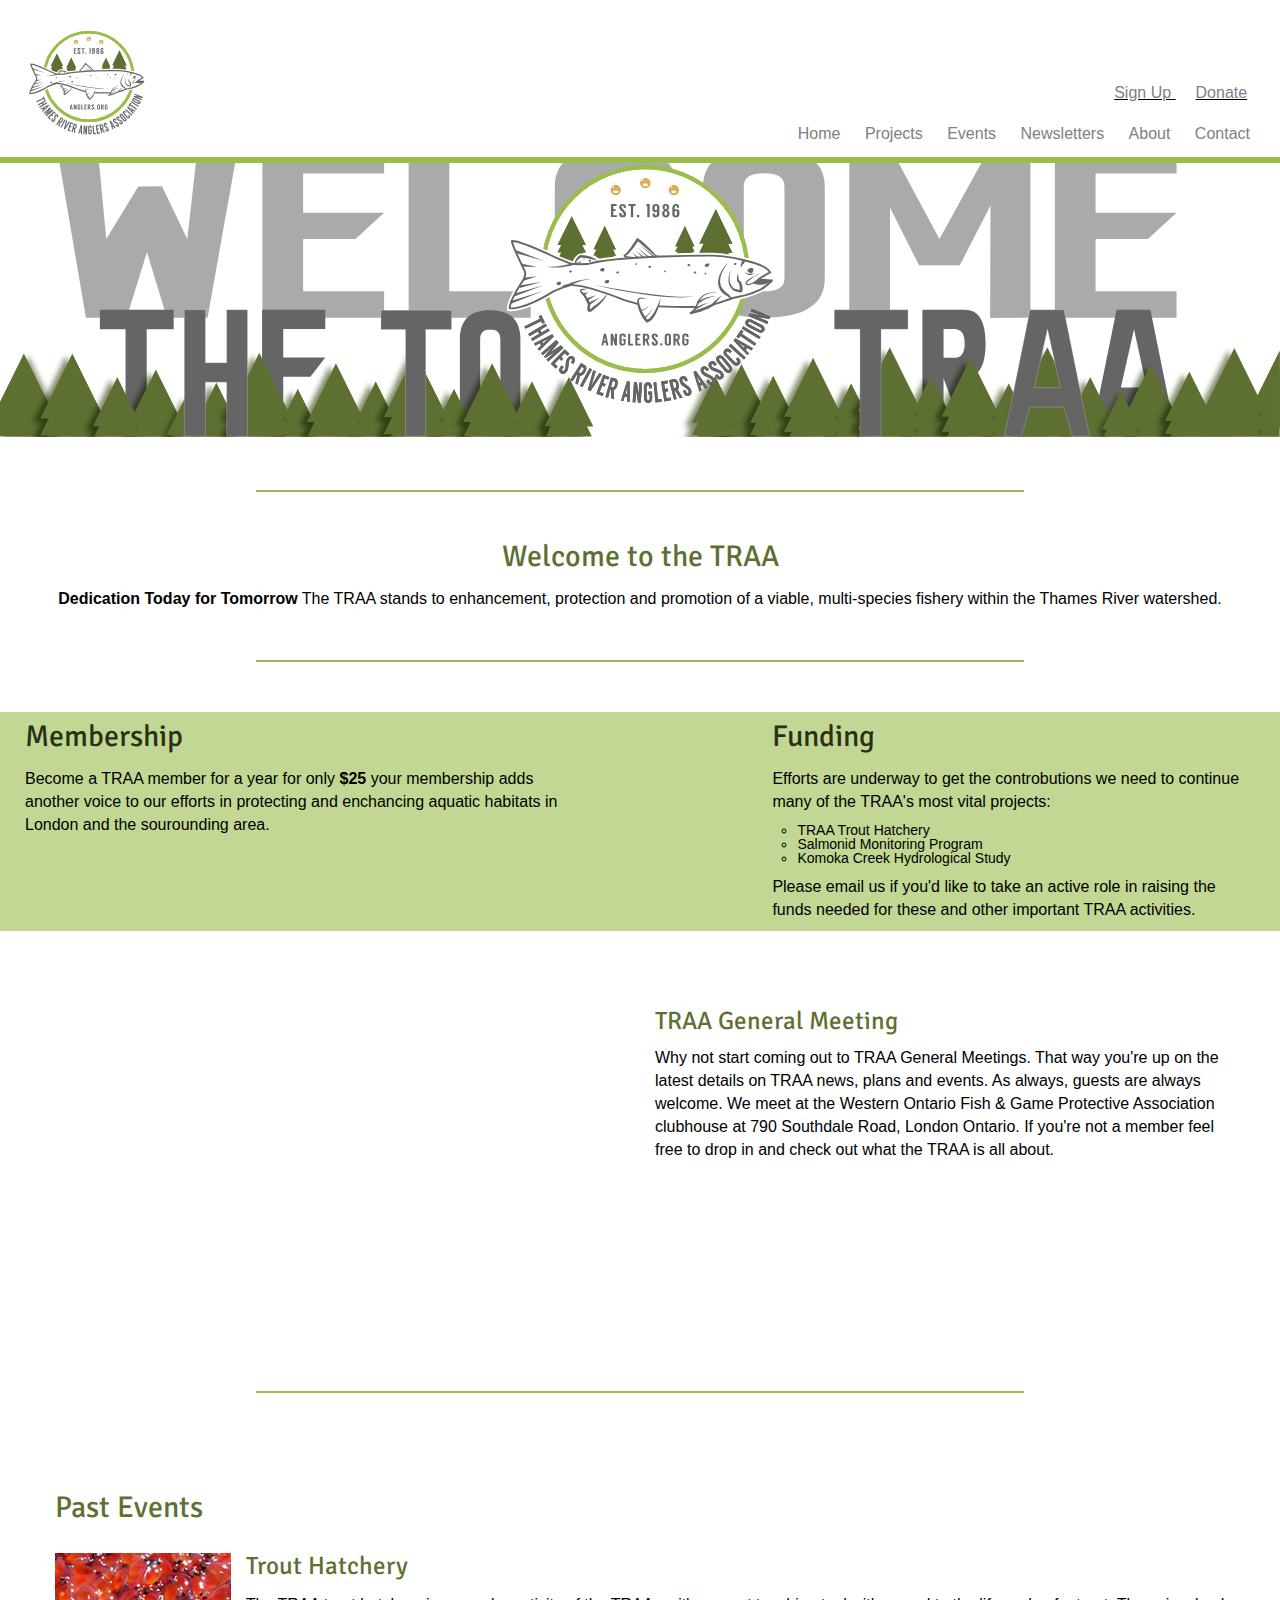
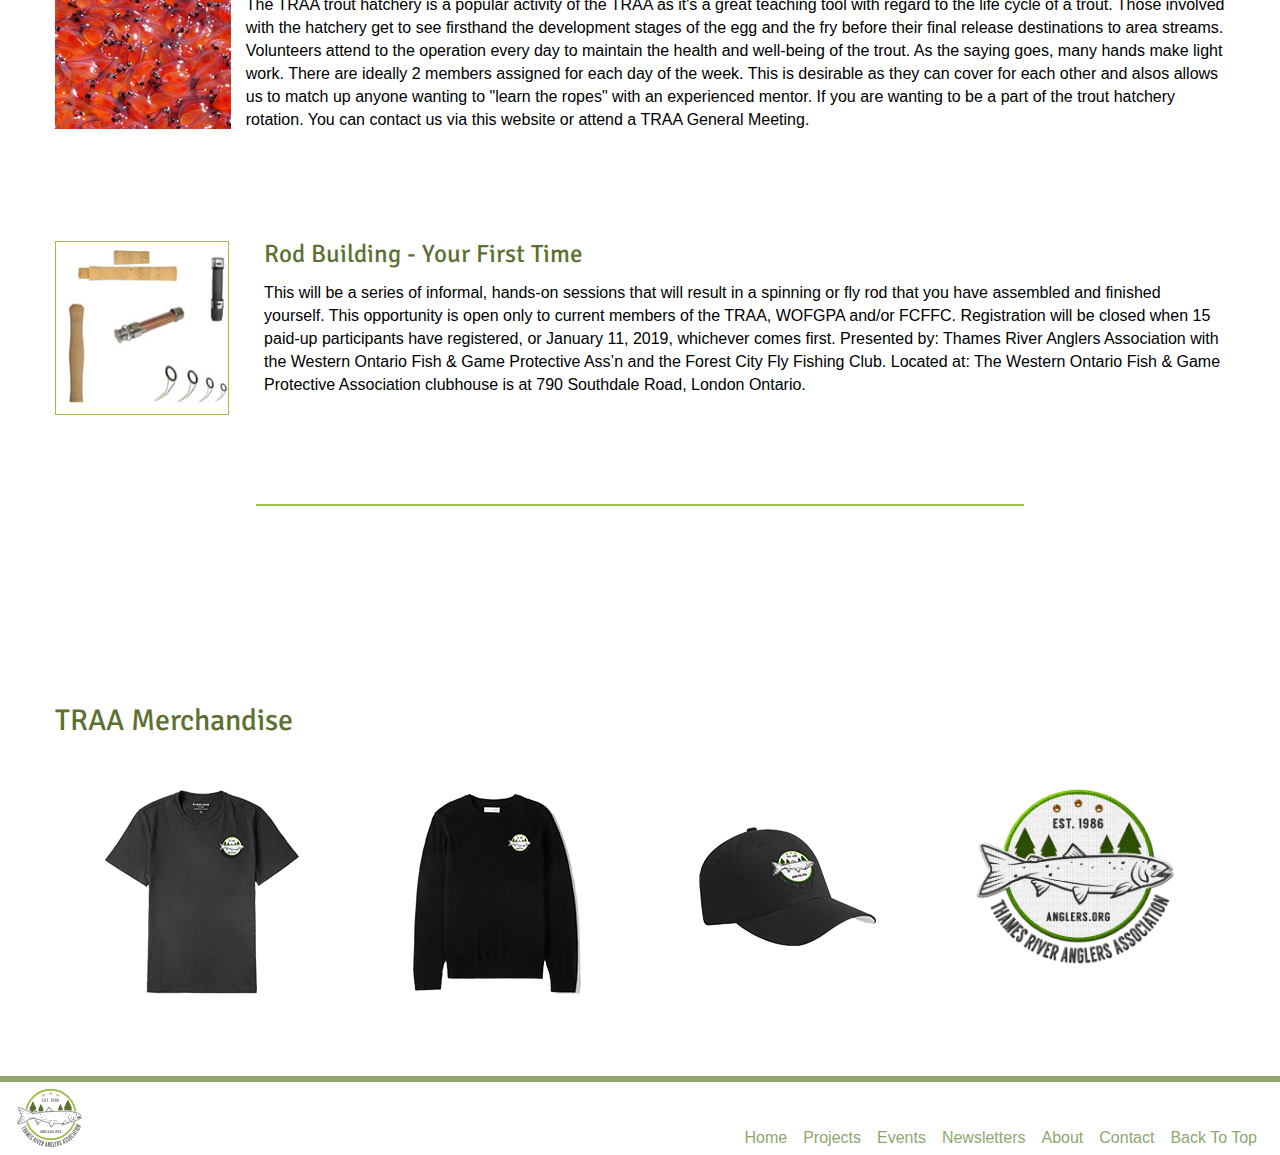
<file: index.html>
<!doctype html>
<html lang="en">
<head>
<meta charset="utf-8" />
<meta http-equiv="x-ua-compatible" content="ie=edge">
<meta name="viewport" content="width=device-width, initial-scale=1.0" />
<title>Thames River Anglers Association</title>
<link href="css/reset.css" rel="stylesheet" type="text/css">
<link href="https://fonts.googleapis.com/css?family=Open+Sans%7CSignika" rel="stylesheet">
<link href="css/main.css" rel="stylesheet" type="text/css" >
</head>

<body>
<h1 class="hidden">Thames River Anglers Association</h1>
<header class="mainHeader">
<nav class="mainNav">
<h2 class="hidden">Main Navigation</h2>
<button id="button"></button>

<div id="burgerCon">
  <ul id="burgerMenu">
    <section class="topNav">
      <h1 class="hidden">Top Navigation</h1>
      <li><a href="#">Sign Up</a></li>
      <li><a href="">Donate</a></li>
  </ul>
    </section>
  <ul id="burgerMenu">
    <li><a href="index.html">Home</a></li>
    <li><a href="projects.html">Projects</a></li>
    <li><a href="events.html">Events</a></li>
    <li><a href="newsletter.html">Newsletters</a></li>
    <li><a href="about.html">About</a></li>
    <li><a href="contact.html">Contact</a></li>
  </ul>
</div>
</nav>

  <div id="logoCon">
    <img src="images/logo_TRAA.svg" alt="TRAA Logo" id="traaLogo" alt="Thames River Anglers Association Logo">
  </div>
  
</header>
</div>

<section id="heroImage">
  <h1 class="hidden">Hero Image</h1>
  <div> 
    <img src="images/traa_heroimage.svg" id="image1" alt="Thames River Anglers Association Hero Image">

  </div>

</section>

<hr>

<div class="container">
  <section id="welcome">
    <h1>Welcome to the TRAA</h1>
    <p>
      <span>Dedication Today for Tomorrow</span>
    The TRAA stands to enhancement, protection and promotion of a viable, multi-species fishery within the Thames River watershed.
    </p>
  </section>
</div>

<hr>

  <div id="membershipFunding">
  <h1 class="hidden">Membership and Funding Section</h1>
    <section id="membership">
      <h1>Membership</h1>
        <div id="membershipTXT">
          <p>Become a TRAA member for a year for only <span>$25</span> your membership adds another voice to our efforts in protecting and enchancing aquatic habitats in London and the sourounding area.</p>
        </div>
    </section>

    <section id="funding">
      <h1>Funding</h1>
        <div id="fundingText">
          <p>Efforts are underway to get the controbutions we need to continue many of the TRAA's most vital projects:</p>
          <ul>
            <li>TRAA Trout Hatchery</li>
            <li>Salmonid Monitoring Program</li>
            <li>Komoka Creek Hydrological Study </li>
          </ul>
          <p>Please email us if you'd like to take an active role in raising the funds needed for these and other important TRAA activities.</p>
      </div>
    </section>
  </div>

<div class="container">
  <section id="meeting">
    <h1 class="hidden">Meeting Information</h1>
    <div id="meetingInfo">

      <div id="map">
        <iframe src="https://www.google.com/maps/embed?pb=!1m18!1m12!1m3!1d2920.551855779348!2d-81.22157848500221!3d42.94557367915195!2m3!1f0!2f0!3f0!3m2!1i1024!2i768!4f13.1!3m3!1m2!1s0x882ef3b0230e0ab7%3A0xef9728496a3f24d1!2sWestern+Ont+Fish+%26+Game+Protective+Assn!5e0!3m2!1sen!2sca!4v1549157176694" width="387" style="border:0" allowfullscreen></iframe>
      </div>

    </div>

    <div id="infoTXT">
      <h2>TRAA General Meeting</h2>
      <p>Why not start coming out to TRAA General Meetings. That way you're up on the latest details on TRAA news, plans and events. As always, guests are always welcome. We meet at the Western Ontario Fish & Game Protective Association clubhouse at 790 Southdale Road, London Ontario. If you're not a member feel free to drop in and check out what the TRAA is all about.</p>
    </div>
  </section>
</div>

<hr>

<div class="container">
  <div id="pastEvents">
  <h1 >Past Events</h1>

    <section class="troutHatchery">
    <h1 class="hidden">Trout Hatchery</h1>

      <div class="troutHatcheryIMG">
        <img src="images/fish_babies_210.jpg" id="trout210" alt="Baby Fish">
      </div>

      <div class="troutHatcheryTXT">
        <h2>Trout Hatchery</h2>
        <p>The TRAA trout hatchery is a popular activity of the TRAA as it's a great teaching tool with regard to the life cycle of a trout. Those involved with the hatchery get to see firsthand the development stages of the egg and the fry before their final release destinations to area streams.

        Volunteers attend to the operation every day to maintain the health and well-being of the trout. As the saying goes, many hands make light work. There are ideally 2 members assigned for each day of the week. This is desirable as they can cover for each other and alsos allows us to match up anyone wanting to "learn the ropes" with an experienced mentor.

        If you are wanting to be a part of the trout hatchery rotation. You can contact us via this website or attend a TRAA General Meeting.</p>
      </div>

    </section>

    <section class="rodBuilding">

      <div class="rodBuildingIMG">
        <img src="images/rod_building_210.jpg" alt="Fishing Rod Pieces">
      </div>

      <div class="rodBuildingTXT">
        <h2>Rod Building - Your First Time</h2>
        <p>This will be a series of informal, hands-on sessions that will result in a spinning or fly rod that you have assembled and finished yourself. This opportunity is open only to current members of the TRAA, WOFGPA and/or FCFFC. Registration will be closed when 15 paid-up participants have registered, or January 11, 2019, whichever comes first. Presented by: Thames River Anglers Association with the Western Ontario Fish & Game Protective Ass’n and the Forest City Fly Fishing Club. Located at: The Western Ontario Fish & Game Protective Association clubhouse is at 790 Southdale Road, London Ontario.</p>
      </div>
    </section>
  </div>
</div>


<hr>

<div class="container">
  <section id="merchSection">
    <h1>TRAA Merchandise</h1>
      <div id="merch">
        <div id="tShirt">
          <img src="images/TRAA_tShirt.jpg" alt="TRAA Merchandise - T-Shirt">
        </div>

        <div id="sweater">
          <img src="images/TRAA_sweater.jpg" alt="TRAA Merchandise - Sweater">
        </div>

        <div id="hat">
          <img src="images/TRAA_hat.jpg" alt="TRAA Merchandise - Hat">
        </div>

        <div id="patch">
          <img src="images/traa_patch.png" alt="TRAA Merchandise - Patch">
        </div>
     </div>
  </section>
</div>

<footer id="footerCon">
      <nav class="footerNav">
      <h2 class="hidden">Footer Navigation</h2>

      <div class="footerLogo">
        <img src="images/logo_TRAA.svg" alt="Thames River Anglers Association Logo">
      </div>

    
    <ul>
      <li><a href="#">Home</a></li>
      <li><a href="projects.html">Projects</a></li>
      <li><a href="events.html">Events</a></li>
      <li><a href="newsletter.html">Newsletters</a></li>
      <li><a href="about.html">About</a></li>
      <li><a href="contact.html">Contact</a></li>
      <li><a onclick="topFunction()" id="backTop" title="Go to top">Back To Top</a></li>
    </ul>

    </nav>
</footer>
<script src="js/main.js"></script>
</body>
</html>
</file>
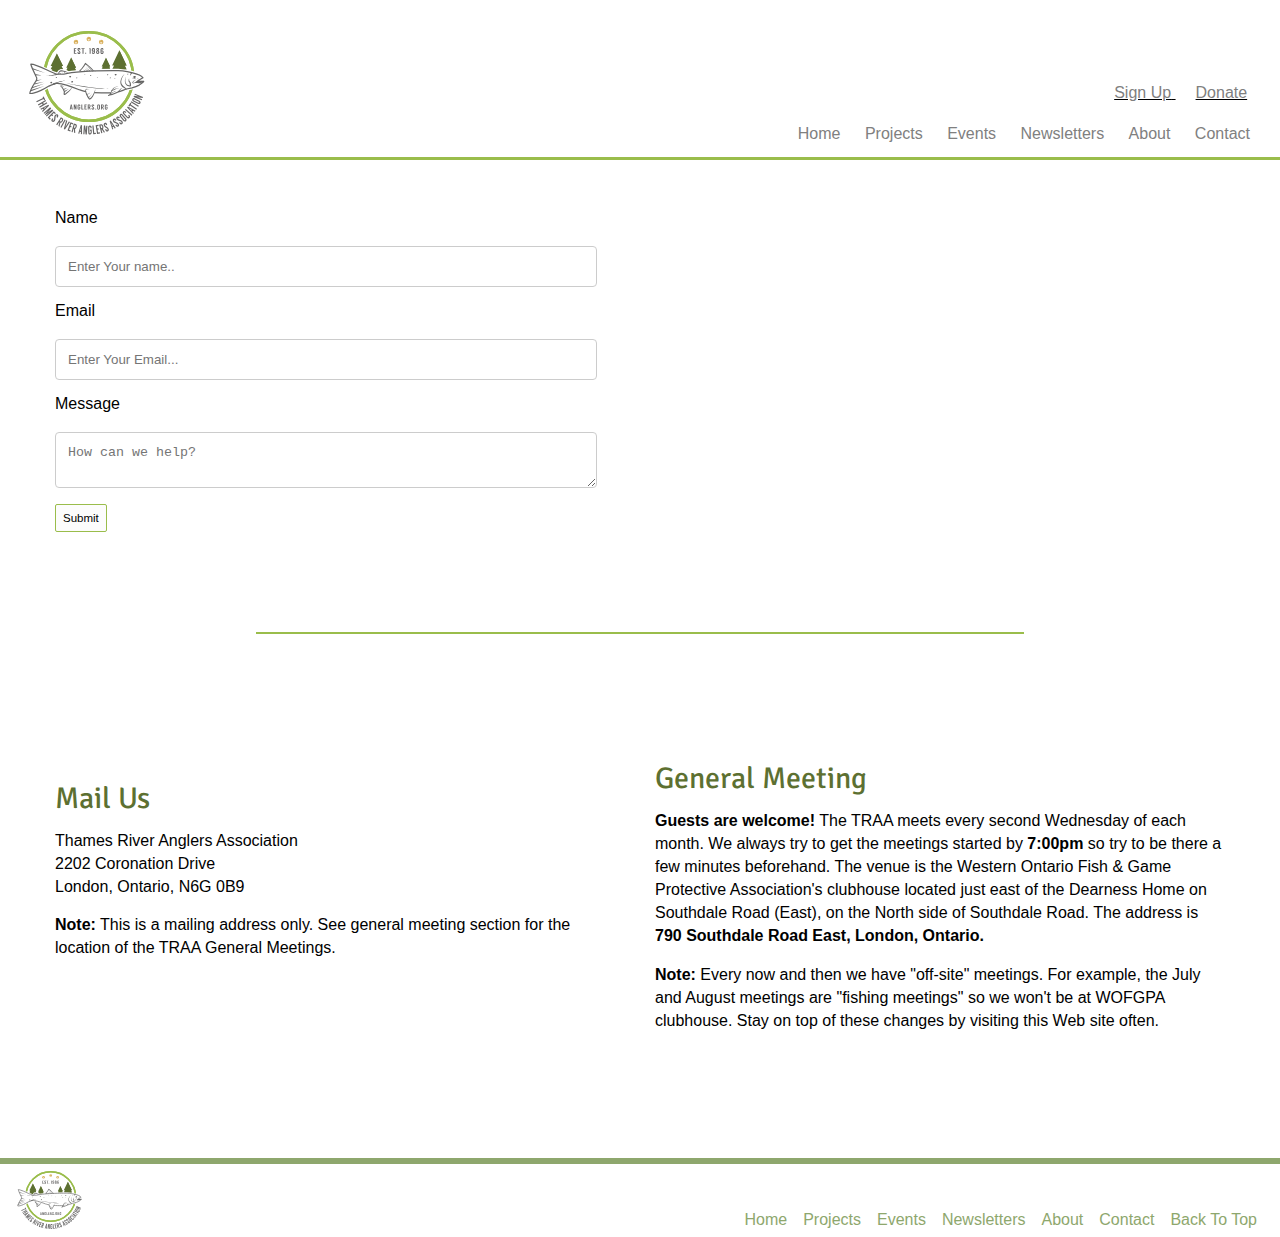
<file: contact.html>
<!Doctype html>
<html lang="en">
<head>
<meta charset="utf-8">
<title>Contact</title>
<!-- link to reset first -->
<link href="css/reset.css" rel="stylesheet" type="text/css" media="screen">
<link href="https://fonts.googleapis.com/css?family=Open+Sans%7CSignika" rel="stylesheet">
<link href="css/main.css" rel="stylesheet" type="text/css" media="screen">

</head>

<body>
 <h1 class="hidden">Thames River Anglers Association- Contact Page</h1>
 <div id="siteCon">
<header class="mainHeader">
<nav class="mainNav">
<h2 class="hidden">Main Navigation</h2>
<button id="button"></button>

<div id="burgerCon">
  <ul id="burgerMenu">
    <section class="topNav">
      <h1 class="hidden">Top Navigation</h1>
      <li><a href="#">Sign Up</a></li>
      <li><a href="">Donate</a></li>
  </ul>
    </section>
  <ul id="burgerMenu">
    <li><a href="index.html">Home</a></li>
    <li><a href="projects.html">Projects</a></li>
    <li><a href="events.html">Events</a></li>
    <li><a href="newsletter.html">Newsletters</a></li>
    <li><a href="about.html">About</a></li>
    <li><a href="contact.html">Contact</a></li>
  </ul>
</div>
</nav>

  <div id="logoCon">
    <img src="images/logo_TRAA.svg" id="traaLogo" alt="Thames River Anglers Association Logo">
  </div>
  
</header>
</div>

	<div class="container">
		<section id="locationInfo"> 
			<h1 class="hidden">Location Information</h1>
			  <form action="contact_page.php">

			    <label for="name">Name</label>
			    <input type="text" id="name" name="firstname" placeholder="Enter Your name..">

			    <label for="email">Email</label>
			    	<input type="text" id="email" name="email" placeholder="Enter Your Email...">

			    <label for="message">Message</label>
			    <textarea id="messageUs" name="message" placeholder="How can we help?"></textarea>

			    <input class="button" type="submit" value="Submit">

			  </form>

			<div id="mainMap">
				<iframe src="https://www.google.com/maps/embed?pb=!1m18!1m12!1m3!1d2920.551855779348!2d-81.22157848500221!3d42.94557367915195!2m3!1f0!2f0!3f0!3m2!1i1024!2i768!4f13.1!3m3!1m2!1s0x882ef3b0230e0ab7%3A0xef9728496a3f24d1!2sWestern+Ont+Fish+%26+Game+Protective+Assn!5e0!3m2!1sen!2sca!4v1549157176694" width="387" style="border:0" allowfullscreen></iframe>
			</div>
		</section>
	</div>
		
	<hr>

	<div class="container">
		<section id="findUs">
			<h1 class="hidden">Where to Find Us</h1>
			<section id="mailUs">
				<h1>Mail Us</h1>
				<section id="address">
					<h2 class="hidden">Address</h2>
					<p>Thames River Anglers Association</p>
					<p>2202 Coronation Drive</p>
					<p>London, Ontario, N6G 0B9</p>
				</section>
				   <p>
				   	<span>Note:</span> 
				   This is a mailing address only. See general meeting section for the location of the TRAA General Meetings.</p>
			</section>
			<section id="generalMeeting">
				<h1>General Meeting</h1>
				<p>
					<span>Guests are welcome!</span> 
				The TRAA meets every second Wednesday of each month. We always try to get the meetings started by <span>7:00pm</span> so try to be there a few minutes beforehand. The venue is the Western Ontario Fish & Game Protective Association's clubhouse located just east of the Dearness Home on Southdale Road (East), on the North side of Southdale Road. The address is <span>790 Southdale Road East, London, Ontario.</span> </p>
				<br>
				<p>
					<span>Note:</span> 
				Every now and then we have "off-site" meetings. For example, the July and August meetings are "fishing meetings" so we won't be at WOFGPA clubhouse. Stay on top of these changes by visiting this Web site often.</p>
				<br>
			</section>
		</section>
	</div>

<footer id="footerCon">
      <nav class="footerNav">
      <h2 class="hidden">Footer Navigation</h2>

      <div class="footerLogo">
        <img src="images/logo_TRAA.svg" alt="Thames River Anglers Association Logo">
      </div>

    
    <ul>
      <li><a href="#">Home</a></li>
      <li><a href="projects.html">Projects</a></li>
      <li><a href="events.html">Events</a></li>
      <li><a href="newsletter.html">Newsletters</a></li>
      <li><a href="about.html">About</a></li>
      <li><a href="contact.html">Contact</a></li>
      <li><a onclick="topFunction()" id="backTop" title="Go to top">Back To Top</a></li>
    </ul>

    </nav>
</footer>
<script src="js/main.js"></script>
</body>
</html>
</file>
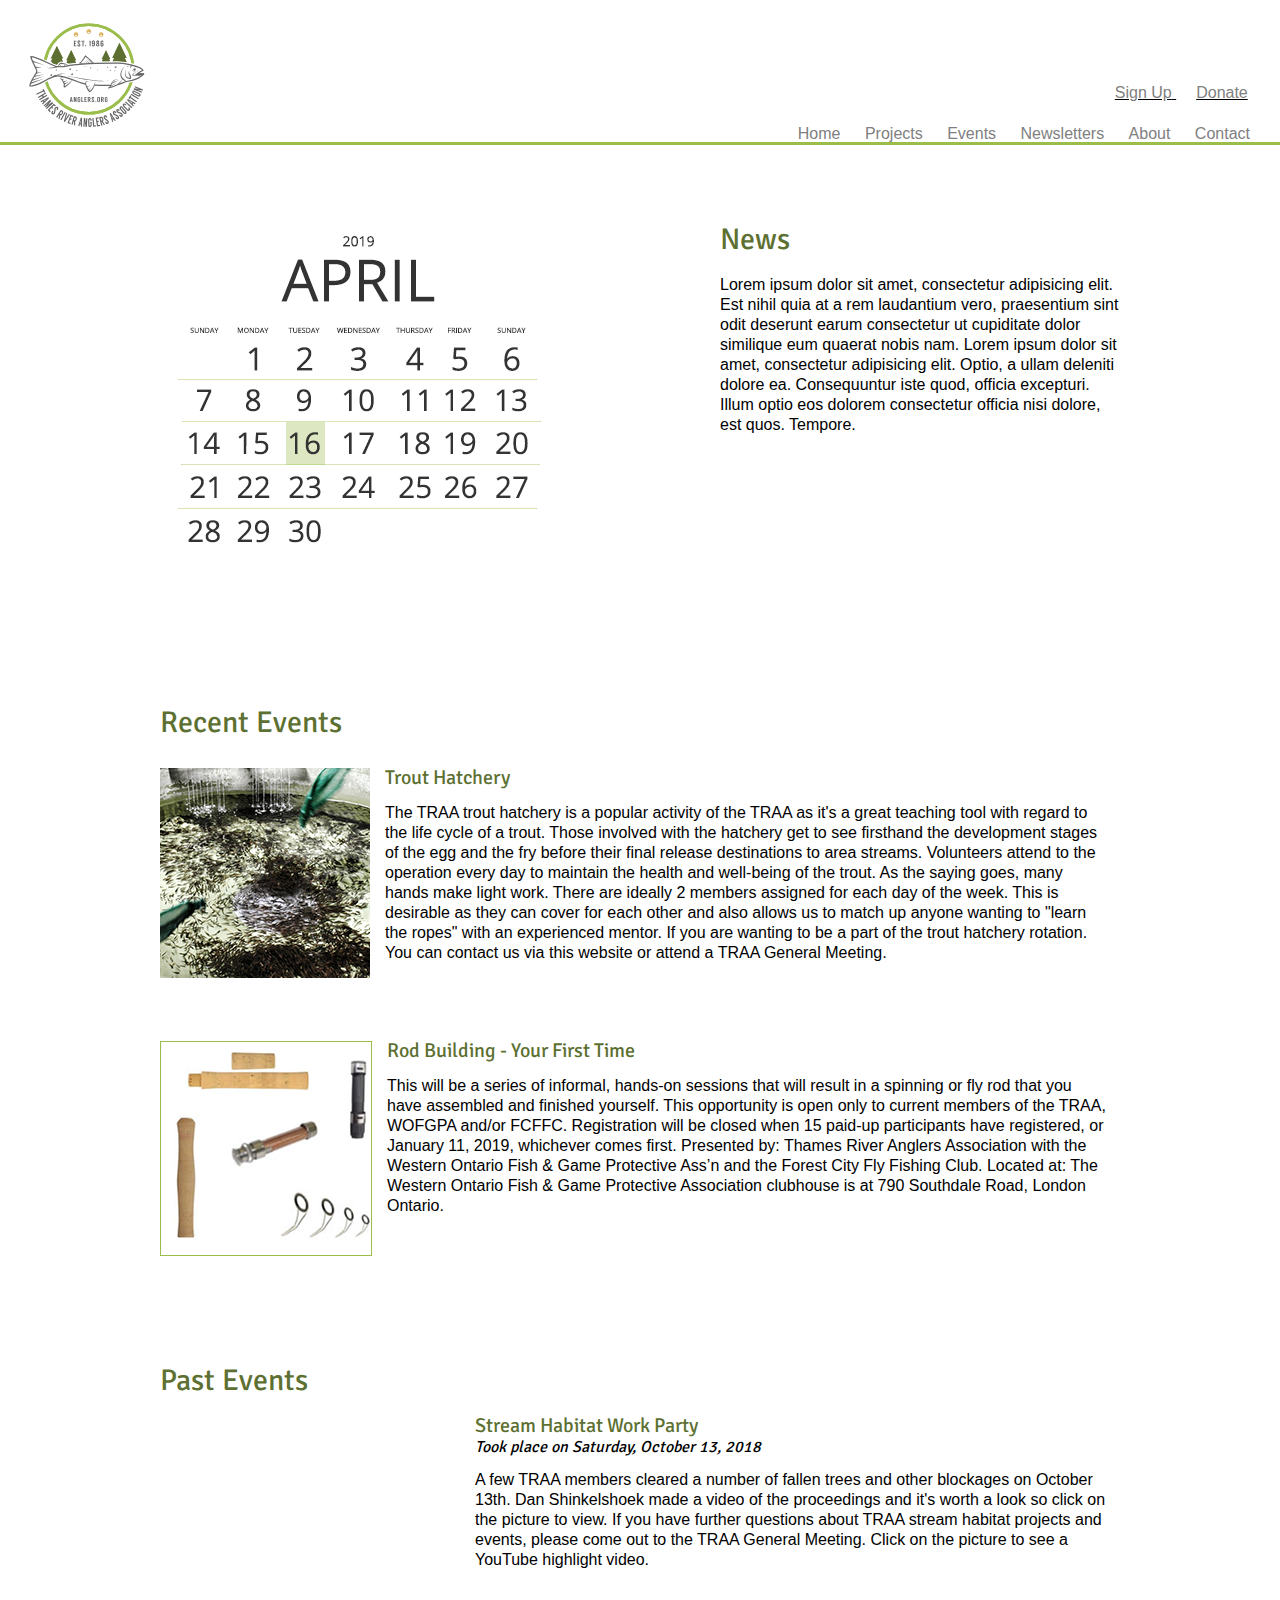
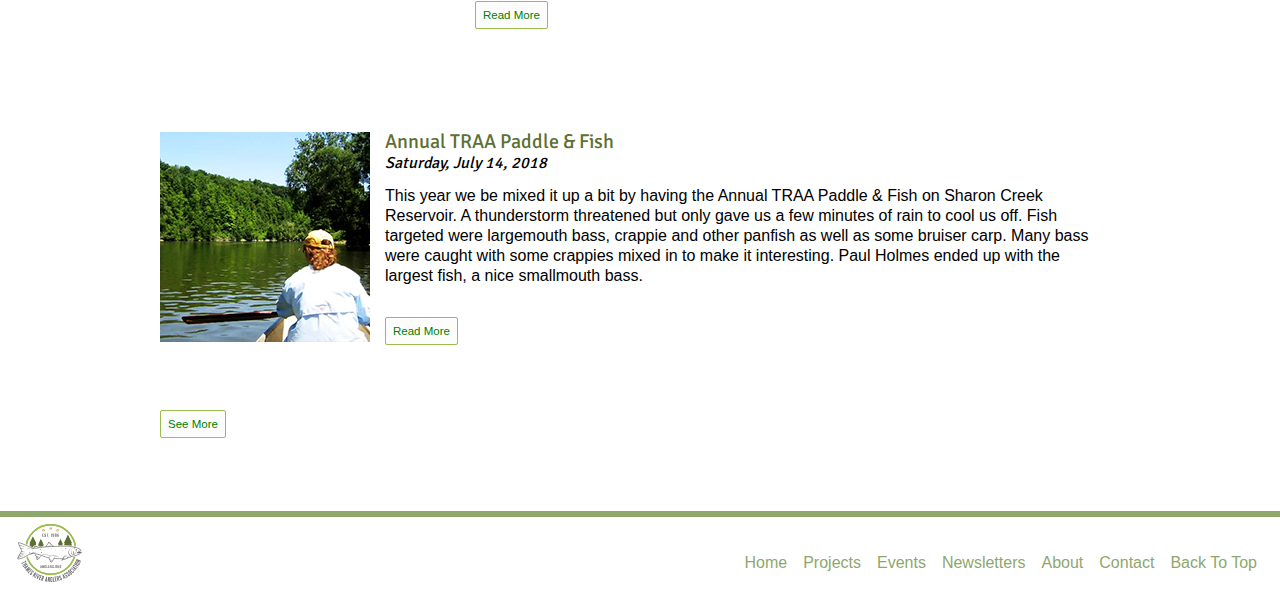
<file: events.html>
<!Doctype html>
<html lang="en">
<head>
<meta charset="utf-8">
<title>Events</title>
<!-- link to reset first -->
<link href="css/reset.css" rel="stylesheet" type="text/css" media="screen">
<link href="https://fonts.googleapis.com/css?family=Open+Sans%7CSignika" rel="stylesheet">
<link href="css/secondary.css" rel="stylesheet" type="text/css" media="screen">
<body>
<h1 class="hidden">Thames River Anglers Association Events Page</h1>
<div id="siteCon">
<header class="mainHeader">
<nav class="mainNav">
<h2 class="hidden">Main Navigation</h2>
<div id="burgerCon">
  <ul id="burgerMenu">
    <section class="topNav">
    	<h1 class="hidden">Top Navigation</h1>
      <li><a href="#">Sign Up</a></li>
      <li><a href="">Donate</a></li>
  </ul>
    </section>
  <ul id="burgerMenu">
    <li><a href="index.html">Home</a></li>
    <li><a href="projects.html">Projects</a></li>
    <li><a href="events.html">Events</a></li>
    <li><a href="newsletter.html">Newsletters</a></li>
    <li><a href="about.html">About</a></li>
    <li><a href="contact.html">Contact</a></li>
  </ul>
</div>
</nav>

  <div id="logoCon">
    <img src="images/logo_TRAA.svg" id="traaLogo" alt="Thames River Anglers Association Logo">
  </div>
  
</header>
</div>


<div class="container">
	<section id="startSection">
		<h1 class="hidden">Calendar of Events</h1>
	<div id="calendarIMG">
		<img src="images/calender.png" alt="Calendars">
	</div>

	<div id="newsTxt">
	<h1>News</h1>
	<p>Lorem ipsum dolor sit amet, consectetur adipisicing elit. Est nihil quia at a rem laudantium vero, praesentium sint odit deserunt earum consectetur ut cupiditate dolor similique eum quaerat nobis nam. Lorem ipsum dolor sit amet, consectetur adipisicing elit. Optio, a ullam deleniti dolore ea. Consequuntur iste quod, officia excepturi. Illum optio eos dolorem consectetur officia nisi dolore, est quos. Tempore.</p>
	</div>
	</section>
</div>

<div class="container">
	<section id="recentEvents">
<h1> Recent Events </h1>

		<section class="troutHatchery">

			<div class="troutHatcheryIMG">
				<img src="images/trout_hatchery_nets_210.jpg" id="Big pool with lots of baby fish in it">
			</div>

			
			<div class="troutHatcheryTXT">
				<h2>Trout Hatchery</h2>
				<p>The TRAA trout hatchery is a popular activity of the TRAA as it's a great teaching tool with regard to the life cycle of a trout. Those involved with the hatchery get to see firsthand the development stages of the egg and the fry before their final release destinations to area streams.

				Volunteers attend to the operation every day to maintain the health and well-being of the trout. As the saying goes, many hands make light work. There are ideally 2 members assigned for each day of the week. This is desirable as they can cover for each other and also allows us to match up anyone wanting to "learn the ropes" with an experienced mentor.

				If you are wanting to be a part of the trout hatchery rotation. You can contact us via this website or attend a TRAA General Meeting.</p>
			</div>
		</section>

		<section class="rodBuilding">
		<h1 class="hidden">Rod Building</h1>

			<div class="rodBuildingIMG">
				<img src="images/rod_building_210.jpg" alt="Fishing Rod Pieces">
			</div>

			<div class="rodBuildingTXT">
				<h2>Rod Building - Your First Time</h2>
				<p>This will be a series of informal, hands-on sessions that will result in a spinning or fly rod that you have assembled and finished yourself. This opportunity is open only to current members of the TRAA, WOFGPA and/or FCFFC. Registration will be closed when 15 paid-up participants have registered, or January 11, 2019, whichever comes first. Presented by: Thames River Anglers Association with the Western Ontario Fish & Game Protective Ass’n and the Forest City Fly Fishing Club. Located at: The Western Ontario Fish & Game Protective Association clubhouse is at 790 Southdale Road, London Ontario.</p>
			</div>
		</section>
	</section>
</div>


<div class="container">
	<section id="pastEvents">
		<h1>Past Events</h1>

		<div id="streamHabitat"> 
			<div id="video">
			<iframe width="300" height="170" src="https://www.youtube.com/embed/LMBa13_FFU4" allow="accelerometer; autoplay; encrypted-media; gyroscope; picture-in-picture" allowfullscreen></iframe>
			</div>

			<div id="streamTXT">
			<h2>Stream Habitat Work Party</h2>
			<h3>Took place on Saturday, October 13, 2018</h3>
			<p>A few TRAA members cleared a number of fallen trees and other blockages on October 13th. Dan Shinkelshoek made a video of the proceedings and it's worth a look so click on the picture to view. If you have further questions about TRAA stream habitat projects and events, please come out to the TRAA General Meeting. Click on the picture to see a YouTube highlight video.</p>
			<a class="button" href="#">Read More</a>
			</div>

		</div>

		<div id="paddleFish"> 
			<div id="paddleFishIMG">
				<img src="images/paddle_fish_210.jpg" alt="Person paddle boating on Thames River">
			</div>

			<div id="paddleFishTXT">
			<h2>Annual TRAA Paddle & Fish</h2>
			<h3>Saturday, July 14, 2018</h3>
			<p>This year we be mixed it up a bit by having the Annual TRAA Paddle & Fish on Sharon Creek Reservoir. A thunderstorm threatened but only gave us a few minutes of rain to cool us off. Fish targeted were largemouth bass, crappie and other panfish as well as some bruiser carp. Many bass were caught with some crappies mixed in to make it interesting. Paul Holmes ended up with the largest fish, a nice smallmouth bass.</p>
			<a class="button" href="#">Read More</a>
			</div>

		</div>		
		<a  class="button" id="SMbutton" href="#">See More</a>
	</section>
</div>

<footer id="footerCon">
      <nav class="footerNav">
      <h2 class="hidden">Footer Navigation</h2>

      <div class="footerLogo">
        <img src="images/logo_TRAA.svg" alt="Thames River Anglers Association Logo">
      </div>

    
    <ul>
      <li><a href="#">Home</a></li>
      <li><a href="projects.html">Projects</a></li>
      <li><a href="events.html">Events</a></li>
      <li><a href="newsletter.html">Newsletters</a></li>
      <li><a href="about.html">About</a></li>
      <li><a href="contact.html">Contact</a></li>
      <li><a onclick="topFunction()" id="backTop" title="Go to top">Back To Top</a></li>
    </ul>

    </nav>
</footer>
<script src="js/main.js"></script>
</body>
</html>
</file>
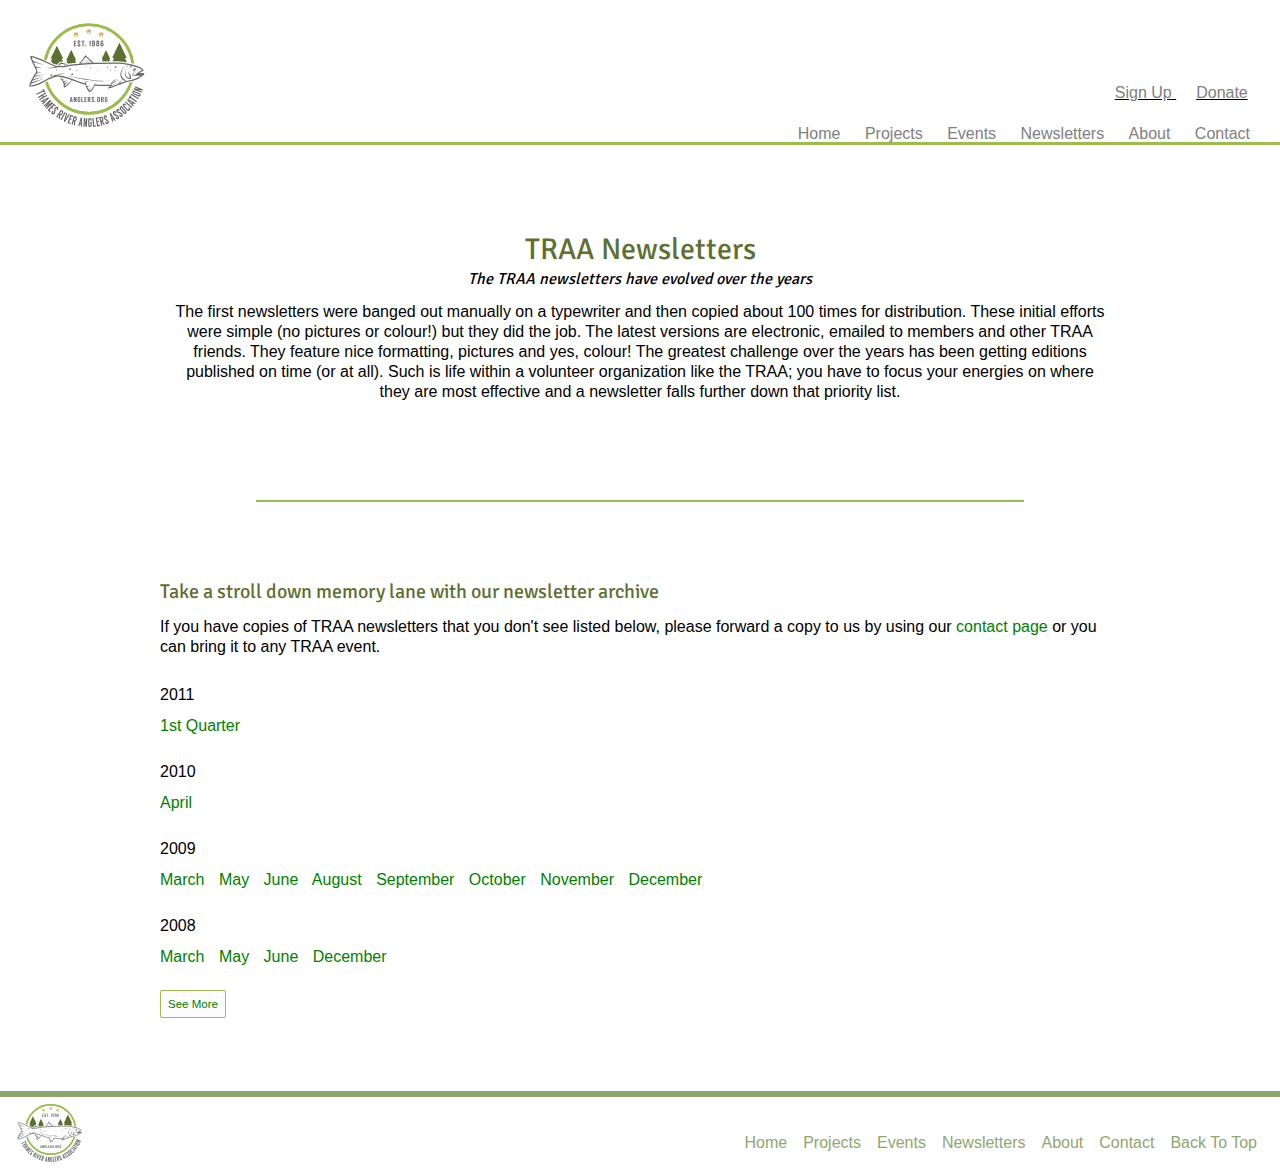
<file: newsletter.html>
<!Doctype html>
<html lang="en">
<head>
<meta charset="utf-8">
<title>Newsletters</title>
<!-- link to reset first -->
<link href="css/reset.css" rel="stylesheet" type="text/css" media="screen">
<link href="https://fonts.googleapis.com/css?family=Open+Sans%7CSignika" rel="stylesheet">
<link href="css/secondary.css" rel="stylesheet" type="text/css" media="screen">
<body>
<h1 class="hidden">Thames River Anglers Association Newsletters</h1>
<header class="mainHeader">
<nav class="mainNav">
<h2 class="hidden">Main Navigation</h2>
<div id="burgerCon">
  <ul id="burgerMenu">
    <section class="topNav">
      <h1 class="hidden">Top Navigation</h1>
      <li><a href="#">Sign Up</a></li>
      <li><a href="">Donate</a></li>
  </ul>
    </section>
  <ul id="burgerMenu">
    <li><a href="index.html">Home</a></li>
    <li><a href="projects.html">Projects</a></li>
    <li><a href="events.html">Events</a></li>
    <li><a href="newsletter.html">Newsletters</a></li>
    <li><a href="about.html">About</a></li>
    <li><a href="contact.html">Contact</a></li>
  </ul>
</div>
</nav>

  <div id="logoCon">
    <img src="images/logo_TRAA.svg" id="traaLogo" alt="Thames River Anglers Association Logo">
  </div>
  
</header>
</div>

<div class="container">
	<section id="newsletterOpening">
		<h1>TRAA Newsletters</h1>
		<h3>The TRAA newsletters have evolved over the years</h3>
		<p>The first newsletters were banged out manually on a typewriter and then copied about 100 times for distribution. These initial efforts were simple (no pictures or colour!) but they did the job. The latest versions are electronic, emailed to members and other TRAA friends. They feature nice formatting, pictures and yes, colour! The greatest challenge over the years has been getting editions published on time (or at all). Such is life within a volunteer organization like the TRAA; you have to focus your energies on where they are most effective and a newsletter falls further down that priority list.</p>
	</section>
</div>

<hr></hr>

<div class="container">
	<section id="newsletterArchive"> 
		<h2>Take a stroll down memory lane with our newsletter archive</h2>
		<p>If you have copies of TRAA newsletters that you don't see listed below, please forward a copy to us by using our <a href="contact.html">contact page</a> or you can bring it to any TRAA event.</p>
	</section>
</div>


<div class="container">
	<section id="archives">
		<div id="year2011">
			<h4>2011</h4>
			<a href="http://anglers.org/Newsletters/2011%201st%20Quarter.pdf"class="dates">1st Quarter</a>
		</div>

		<div id="year2010">
			<h4>2010</h4>
			<a href="http://anglers.org/Newsletters/2010%20April.pdf" class="dates">April</a>
		</div>

		<div id="year2009">
			<h4>2009</h4>
			<a href="http://anglers.org/Newsletters/2011%201st%20Quarter.pdf" class="dates" id="march">March</a>
			<a href="http://anglers.org/Newsletters/2009%20May.pdf" class="dates">May</a>
			<a href="http://anglers.org/Newsletters/2009%20June.pdf" class="dates">June</a>
			<a href="http://anglers.org/Newsletters/2009%20August.pdf" class="dates">August</a>
			<a href="http://anglers.org/Newsletters/2009%20September.pdf" class="dates">September</a>
			<a href="http://anglers.org/Newsletters/2009%20October.pdf" class="dates">October</a>
			<a href="http://anglers.org/Newsletters/2009%20November.pdf" class="dates">November</a>
			<a href="http://anglers.org/Newsletters/2009%20December.pdf" class="dates">December</a>
		</div>

		<div id="year2008">
			<h4>2008</h4>
			<a href="http://anglers.org/Newsletters/2008%20March.pdf" class="dates">March</a>
			<a href="http://anglers.org/Newsletters/2008%20May.pdf" class="dates">May</a>
			<a href="http://anglers.org/Newsletters/2008%20June.pdf" class="dates">June</a>
			<a href="http://anglers.org/Newsletters/2008%20December.pdf" class="dates">December</a>
		</div>
	</section>
	<a id="archiveSeeMore" class="button" href="#">See More</a>
</div>


<footer id="footerCon">
      <nav class="footerNav">
      <h2 class="hidden">Footer Navigation</h2>

      <div class="footerLogo">
        <img src="images/logo_TRAA.svg" alt="Thames River Anglers Association Logo">
      </div>

    
    <ul>
      <li><a href="#">Home</a></li>
      <li><a href="projects.html">Projects</a></li>
      <li><a href="events.html">Events</a></li>
      <li><a href="newsletter.html">Newsletters</a></li>
      <li><a href="about.html">About</a></li>
      <li><a href="contact.html">Contact</a></li>
      <li><a onclick="topFunction()" id="backTop" title="Go to top">Back To Top</a></li>
    </ul>

    </nav>
</footer>


<script src="js/main.js"></script>
</body>
</html>
</file>
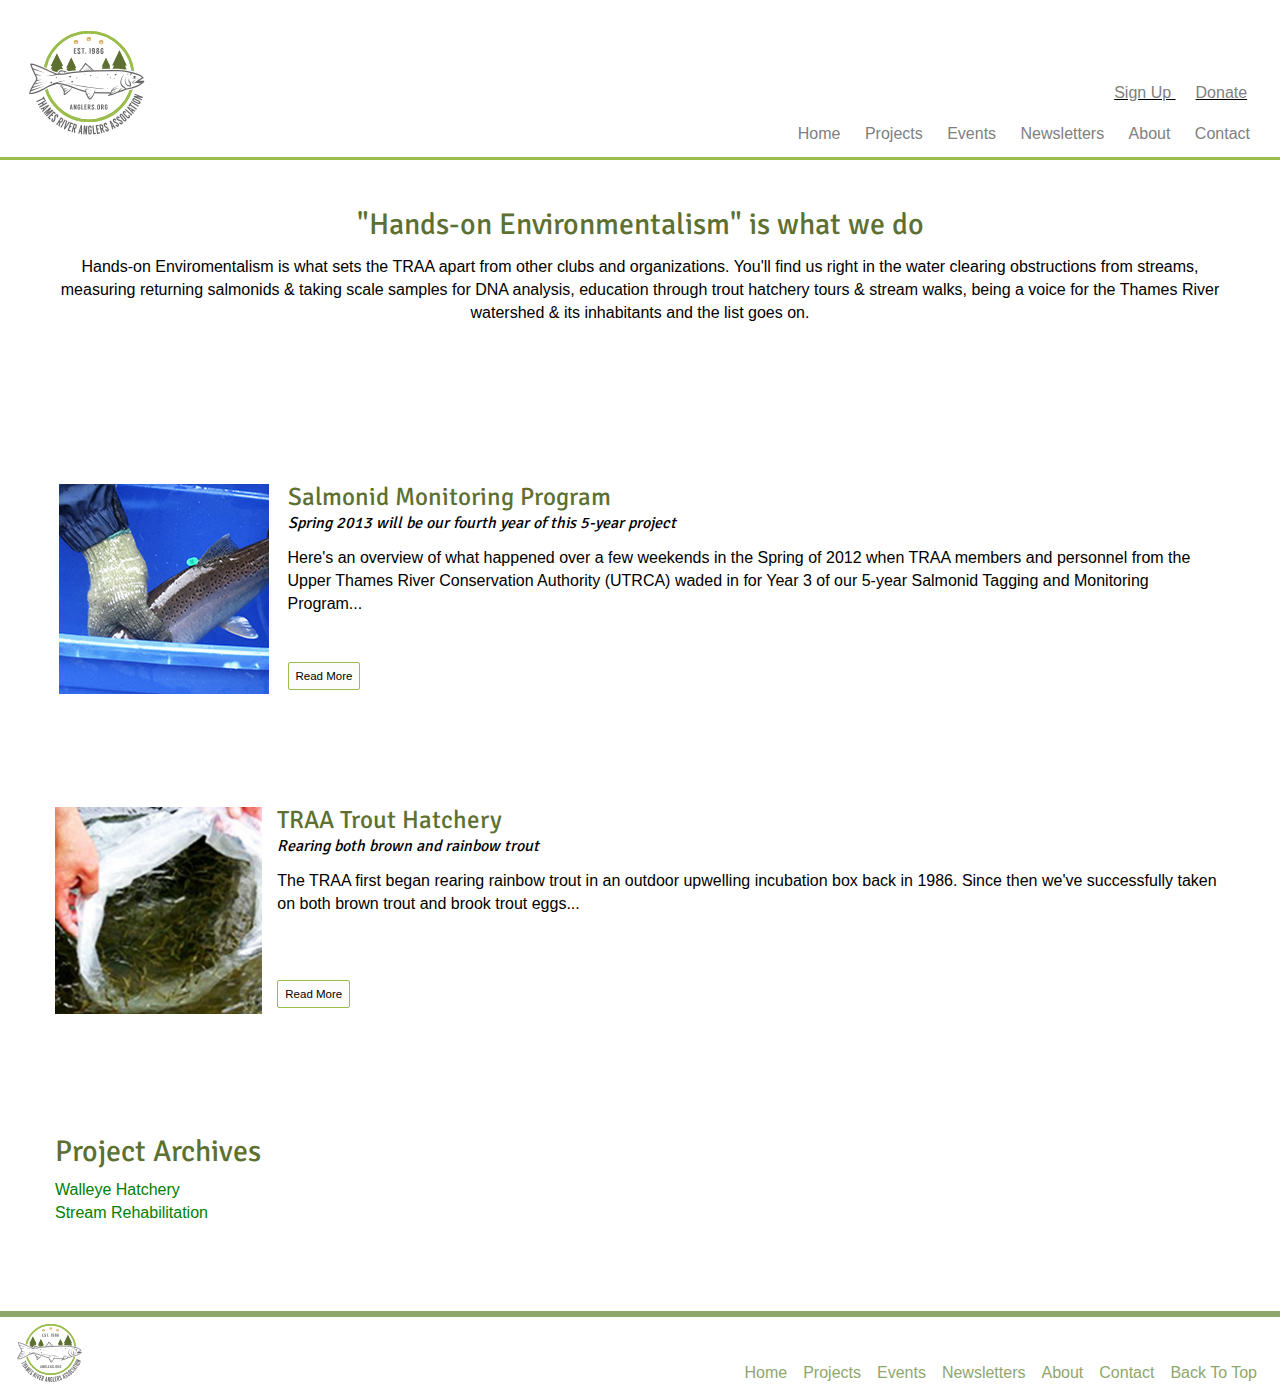
<file: projects.html>
<!Doctype html>
<html lang="en">
<head>
<meta charset="utf-8">
<title>Projects</title>
<!-- link to reset first -->
<link href="css/reset.css" rel="stylesheet" type="text/css" media="screen">
<link href="https://fonts.googleapis.com/css?family=Open+Sans%7CSignika" rel="stylesheet">
<link href="css/main.css" rel="stylesheet" type="text/css" media="screen">

</head>

<body>
<h1 class="hidden">Projects Page</h1>
<div id="siteCon">
<header class="mainHeader" class="header">
<nav class="mainNav">
<h2 class="hidden">Main Navigation</h2>
<button id="button"></button>

<div id="burgerCon">
  <ul id="burgerMenu">
    <section class="topNav">
      <li><a href="#">Sign Up</a></li>
      <li><a href="">Donate</a></li>
  </ul>
    </section>
  <ul id="burgerMenu">
    <li><a href="index.html">Home</a></li>
    <li><a href="projects.html">Projects</a></li>
    <li><a href="events.html">Events</a></li>
    <li><a href="newsletter.html">Newsletters</a></li>
    <li><a href="about.html">About</a></li>
    <li><a href="contact.html">Contact</a></li>
  </ul>
</div>
</nav>

  <div id="logoCon">
    <img src="images/logo_TRAA.svg" alt="TRAA Logo" id="traaLogo" alt="Thames River Anglers Association Logo">
  </div>
  
</header>
</div>

	<div class="container">
		<section id="projectDesc">
			<h1 class="hidden">Projects Page Desciption</h1>
			<h1>"Hands-on Environmentalism" is what we do</h1>
			<p>Hands-on Enviromentalism is what sets the TRAA apart from other clubs and organizations. You'll find us right in the water clearing obstructions from streams, measuring returning salmonids & taking scale samples for DNA analysis, education through trout hatchery tours & stream walks, being a voice for the Thames River watershed & its inhabitants and the list goes on.</p>
		</section>
	</div>

	<div class="container"> 
		<section id="projects">
				<section id="salmonidMon">
				<div id="salmonidMonIMG">
					<div>
						<img src="images/hands_on_trout_210.jpg" alt="Hands holding a trout">
					</div>
				</div>

				<div id="salmonidMonTXT">
					<h2>Salmonid Monitoring Program</h2>
					<h3>Spring 2013 will be our fourth year of this 5-year project</h3>
					
					<p>Here's an overview of what happened over a few weekends in the
					Spring of 2012 when TRAA members and personnel from the Upper
					Thames River Conservation Authority (UTRCA) waded in for Year 3
					of our 5-year Salmonid Tagging and Monitoring Program...</p>
					<a class="button" id="readMoreP" href="#">Read More</a>
				</div>
			</section>

			<section id="troutHatchery">
				<div id="troutHatcheryIMG">
					<div>
						<img src="images/baby_trout_210.jpg" alt="Trout Babies">
					</div>
				</div>

				<div id="troutHatcheryTXT">
					<h2>TRAA Trout Hatchery</h2>
					<h3>Rearing both brown and rainbow trout</h3>
						
					<p>The TRAA first began rearing rainbow trout in an outdoor upwelling incubation box back in 1986. Since then we've successfully taken on both brown trout and brook trout eggs...</p>
					<a class="button" id="readMoreP" href="#">Read More</a>
				</div>
			</section>
		</section>
	</div>

	<div class="container">
		<section id="projectArchives">
			<h1>Project Archives</h1>
			<a href="#">Walleye Hatchery</a>
			<a href="#">Stream Rehabilitation</a>
		</section>
	</div>

<footer id="footerCon">
      <nav class="footerNav">
      <h2 class="hidden">Footer Navigation</h2>

      <div class="footerLogo">
        <img src="images/logo_TRAA.svg" alt="Thames River Anglers Association Logo">
      </div>

    
    <ul>
      <li><a href="#">Home</a></li>
      <li><a href="projects.html">Projects</a></li>
      <li><a href="events.html">Events</a></li>
      <li><a href="newsletter.html">Newsletters</a></li>
      <li><a href="about.html">About</a></li>
      <li><a href="contact.html">Contact</a></li>
      <li><a onclick="topFunction()" id="backTop" title="Go to top">Back To Top</a></li>
    </ul>

    </nav>
</footer>
	<script src="js/main.js"></script>
</body>
</html>
</file>
<file: css/main.css>
/*Utility Class*/
.hidden
{
	display: none;
}

/* General rules - scales images, videos to size of container */
img, embed, object, video {
  max-width: 100%; }


/*switch box model*/
html {
  box-sizing: border-box; 
}

*,
*::before,
*::after {
  box-sizing: inherit; }

/*Fix for scaling of images IE*/
img {
  -ms-interpolation-mode: bicubic; 
}

/*General Rules for Elements*/

body {
	font-family: 'OpenSans', Helvetica, Arial, sans-serif;
	background-color: #fff;
	margin: 0;
	padding: 0;
	font-size: 100%;
}

p {
  line-height: 18px;
  font-size: 14px;
}

a { 
  color:#000; 
  text-decoration: none;  
  transition:all .1s linear 0s;
}

h1 {
  font-family: 'Signika', Times, "Times New Roman", serif;
  color: #5d7031;
  font-size: 20px;
}

h2 {
	font-family: 'Signika', Times, "Times New Roman", serif;
	color: #5d7031;
  font-size: 16px;
}

h3 {
  font-family: "Signika", Helvetica, Arial, sans-serif;
  font-style: italic;
  font-size: 13px;
}

hr {
  border: solid .5px #9ABD4B;
  width: 60%;
}

span {
  font-weight: bold;
}

.container {
  margin: 0px auto;
  padding: 0px 15px 0 15px;
  max-width: 1200px; 
}

.button {
  text-align: center;
  padding: 7px;
  font-size: 11.5px;
  text-decoration: none;
  border: solid 1px #9ABD4B;
  border-radius: 2px;
  background-color: #fcfcfc;
  
}

.button:hover {
  background-color: #9ABD4B;
}
/*Index*/

.mainHeader {
  margin-top: 5px;
}

.mainNav {
  display: flex;
  flex-direction: column;
}

.mainNav button {
  background: url(../images/burger.svg) center no-repeat;
  width: 20px;
  height: 20px;
  border: 0;
  transition:all 400ms ease;
  margin-left: auto;
  margin-right: 25px;
  padding-top: 30px;
}

.mainNav button.expanded {
  -webkit-transform: rotate(90deg);
      -ms-transform: rotate(90deg);
          transform: rotate(90deg);
}

.mainNav li a {
  display: block;
  padding: 10px 0 10px 0; /*trbl*/
  color: #8ea76d;
  text-align: center;
}

.mainNav li {
  border-bottom: 1px solid #efefef;
}

.mainNav li:first-child {
  border-top: 1px solid #efefef;
}

.mainNav li:last-child {
  margin-bottom: 10px;
}

#burgerCon {
  margin-top: 30px;
  display: none; 
}

#burgerCon.slideToggle {
  display: block;
}

#traaLogo {
  display: block;
  margin: 0 auto;
  max-width: 150px;
}

#heroImage {
  margin-top: 0;
  margin-bottom: 50px;
  border-top: solid 3px #9ABD4B;
  display: none;
}

#welcome {
  text-align: center;
  margin: 50px 0 50px 0;
}

#welcome h1 {
  font-size: 20px;
  margin-bottom: 15px;
}

#membershipFunding {
  background: rgba(154, 189, 75, 0.6);
  padding: 10px; 
  margin-top: 50px;
}


#membershipFunding h1 {
  color: #2a3016;
}

#membership h1 {
  margin-bottom: 15px;
}

#funding h1 {
  margin-top: 15px;
  margin-bottom: 15px;
}

#fundingText ul {
  margin: 10px 0 10px 25px;
  list-style: circle;
  font-size: 14px;
}

#map {
  display: flex;
  flex-wrap: wrap;
  margin: 0;
  margin-top: 80px;
  margin-bottom: 100px; 
}

#map iframe {
  height: 300px; 
  width: 100% !important;
}

#infoTXT h2 {
  margin-bottom: 15px;
}

#infoTXT {
  text-align: center;
  margin-top: 0px;
  margin-bottom: 100px;
}

#pastEvents h1 {
  margin-top: 100px;
}

.troutHatcheryIMG {
  text-align: center;
  margin-top: 50px;
  margin-bottom: 50px;
}

.troutHatcheryTXT h2 {
  margin-bottom: 15px;
}

.troutHatcheryTXT {
  margin-bottom: 80px;
  max-width: 100% !important;
}

.rodBuilding h1 {
  margin-bottom: 15px;
}

.rodBuilding h2 {
  margin-bottom: 6px;
}

.rodBuilding h3 {
  margin-bottom: 15px;
}

.rodBuildingTXT {
  margin-bottom: 100px;
  max-width: 100% !important;
}

.rodBuildingIMG {
  text-align: center;
  margin-top: 50px;
  margin-bottom: 50px;
}

.rodBuildingIMG img {
  border: solid 1px #9ABD4B;
}

#merchSection {
  margin-top: 200px;
  margin-bottom: 80px;
}

#merchSection h1 {
  margin: 50px 0 50px 0;
  }

#merch div {
  height: 210px;
  width: 210px;
  margin-bottom: 10px;
  margin: auto;
}

#supporters h1 {
  margin: 100px 0 15px 0; 
}

#supportersLogos {
 display: flex;
}

#section1 {
  display: flex;
  flex-direction: row;
  justify-content: center;
}

.footerNav {
  border-top: solid 6px #8ea76d;
  display: flex;
  flex-direction: row;
}

.footerNav ul {
  display: flex;
  flex-direction: row;
  margin-left: auto;
  margin-right: 15px;
}

.footerNav ul li a {
  display: block;
  color: #8ea76d;
  padding: 8px;
  font-size: 14px;
  display: none;
  margin-left: auto;
}

#backTop {
  margin-left: auto;
}

/*contact page*/

#locationInfo {
  margin-top: 50px;
}

input[type=text], select, textarea {
  display: flex;
  flex-wrap: wrap;
  width: 95% !important;
  padding: 12px; 
  border: 1px solid #ccc;
  border-radius: 4px;
  box-sizing: border-box;
  margin-top: 20px; 
  margin-bottom: 16px;
  resize: vertical;

}

#mainMap {
  display: flex;
  flex-wrap: wrap;
  overflow: hidden;
  margin-top: 80px;
  margin-bottom: 100px; 
}

#mainMap iframe {
  width: 97% !important;
  height: 300px;
}

#findUs {
  margin-bottom: 80px;
}

#mailUs h1 {
  margin-top: 100px;
  margin-bottom: 15px;
}

#address {
  margin-bottom: 15px;
}

#generalMeeting {
  margin-bottom: 30px;
}

#generalMeeting h1 {
  margin: 30px 0 15px 0;
}

/*Porjects Page*/

#projectDesc {
  margin-bottom: 80px;
  text-align: center;
}

#projectDesc h1 {
  text-align: center;
  margin-bottom: 15px;
}

#salmonidMonIMG {
  text-align: center;
  margin-top: 30px;
  margin-bottom: 30px;
}

#salmonidMonTXT h2 {
  margin-bottom: 6px;
}

#salmonidMonTXT h3 {
  margin-bottom: 15px;
}

#salmonidMonTXT {
  max-width: 100% !important;
}

#salmonidMonTXT p {
  margin-bottom: 30px;
}

#troutHatcheryIMG {
  text-align: center;
  margin-top: 60px;
  margin-bottom: 30px;
}

#troutHatcheryTXT h2 {
  margin-bottom: 6px;
}

#troutHatcheryTXT h3 {
  margin-bottom: 15px;
}

#troutHatcheryTXT p {
  margin-bottom: 30px;
}

#projectArchives {
  margin: 90px 0 90px 0;
}

#projectArchives h1 {
  margin-bottom: 15px;
}

#projectArchives a {
  display: block;
  margin-bottom: 7px;
  color: green;
  font-size: 16px;
}

#projectArchives a:hover {
  color: black;
}

@media screen and (min-width: 640px) { 


.mainNav button {
  margin-right: 40px;
}

#traaLogo {
  margin: 0 auto;
}

#heroImage {
  display: block;
}

#membershipFunding {
  display: grid;
  grid-template-columns: repeat(2, minmax(0,1fr));
  grid-gap: 30px;
}

#funding h1 {
  margin-top: 0;
}

#meeting {
    display: grid;
    grid-template-columns: repeat(2, minmax(0,1fr));
    grid-gap: 30px;
    margin-top: 80px;
    margin-bottom: 80px;
}

#map {
    margin: 0;
    height: 100% !important;
    width: 100% !important;
}

#infoTXT {
  text-align: left;
  line-height: 20px;
}

.troutHatchery {
  display: flex;
  flex-direction: row;
}

.troutHatcheryTXT {
  width: 100% !important;
  margin-top: 30px;
}

.troutHatcheryIMG {
  margin: 30px 15px 30px 0px;
 }

.rodBuilding {
  display: flex;
  flex-direction: row;
}

.rodBuildingTXT {
    width: 100% !important;
    margin-top: 30px;
}

.rodBuildingIMG {
    margin: 30px 15px 30px 0px;
}

#merch {
  margin: 0;
  display: flex;
  flex-direction: row;
  flex-wrap: wrap;
}

.footerLogo {
  max-width: 70px;
  order: -1;
  flex: 1 1 200px;
  margin-left: 15px;
}

.footerNav ul li a {
  display: block;
  font-size: 16px;
  margin-top: 40px;
}

.footerNav li a:hover {
  color: gray;
}

}

@media screen and (min-width: 800px) {


h1 {
  font-size: 30px;
}

h2 {
  font-size: 25px;
}

h3 {
  font-size: 16px;
}
  
.mainHeader {
  display: flex;
  border-bottom: solid 3px #9ABD4B;
}

#traaLogo {
  margin: 0;
  margin-left: 25px;
}

#button {
  display: none;
}

#burgerCon {
  display: flex;
  flex-direction: column;
}

#logoCon {
  display: flex;
  order: -1;
  flex: 1 1 100px;
  margin: 0;
}

.mainNav {
  margin-top: 50px;
  margin-right: 30px;
  margin-left: auto;
  margin-bottom: 15px;
}

.mainNav li {
  border-bottom: none;
  display: inline;
  margin-left: 20px;
}

.mainNav li:first-child {
  border-top: none;
}

.mainNav li a {
  display: inline;
  color: gray; 
}

.mainNav li a:hover {
  color: #8ea76d;
}

#traaLogo {
  max-width: 120px;
  order: -1;
}

#logoCon {
  margin-right: 0 auto;
}

.topNav {
  margin-left: auto;
  width: 33% !important;
  padding-bottom: 10px;
  margin-bottom: 15px;
  text-decoration: underline;
}

#welcome h1 {
  font-size: 30px;
}

#membershipFunding {
  display: flex; 
  flex-direction: row;
  justify-content: space-between;
}
#membership {
  margin-left: 15px;
}

#membership p {
  max-width: 75%;
}

#funding {
  margin-right: 15px;
}

.troutHatchery {
  display: flex;
  flex-direction: row;
}

.troutHatcheryTXT {
    margin-top: 30px;
}

.troutHatcheryIMG {
  margin: 30px 15px 30px 0px;
 }

.rodBuilding {
  display: flex;
  flex-direction: row;
}

.rodBuildingTXT {
    margin-top: 30px;
    margin-left: 20px; 
}

.rodBuildingIMG {
    margin: 30px 15px 30px 0px;
}

}

@media screen and (min-width: 1024px) {

p {
  font-size: 16px;
  line-height: 23px;
}

#traaLogo {
    max-width: 125px;
}

#infoTXT p {
  max-width: none;
}


.rodBuildingTXT h2 {
  margin-bottom: 15px
}

#logoCon {
  margin: 0;
}

}

@media screen and (min-width: 1400px) {

.mainNav {
  font-size: 20px;
  margin-right: 20px;
}

#traaLogo {
  max-width: 160px;
  margin-left: 20px;
  margin-bottom: 10px;
}

.rodBuildingTXT {
  margin-bottom: 100px;
}

#pastEvents h1 {
  margin-top: 80px;
}

#infoTXT p {
  margin-bottom: 80px;
}

#supporters h1 {
  margin-top: 80px;
}

}

/*contact page media quaries*/

@media screen and (min-width: 800px) {

#locationInfo {
  display: grid;
  grid-template-columns: repeat(2, minmax(0,1fr));
  grid-gap: 30px;
}

#locationInfo {
  margin-bottom: 100px;
}

#mainMap {
  margin: 0;
  height: 100% !important;
  width: 100% !important;
    /*display: grid*/
}

#mailUs h1 {
    margin-top: 50px;
}

 #findUs {
  display: grid;
  grid-template-columns: repeat(2, minmax(0,1fr));
  grid-gap: 30px;
  margin-top: 100px;
 }

}

/*projects page media queries*/

@media screen and (min-width: 800px) {

.header {
    border-bottom: solid 6px #9ABD4B;
}

#projectDesc {
    margin-top: 50px;
}

#salmonidMon {
  display: flex;
  flex-direction: row;
}

#salmonidMonIMG {
  margin-top: 80px;
  flex: 1 1 210px;
  margin-right: 15px;
}

#salmonidMonTXT {
  margin-top: 80px;
  flex: 1 1 930px;
}

#salmonidMonTXT p {
  margin-bottom: 15px;
}

#troutHatchery {
  display: flex;
  flex-direction: row; 
}

#troutHatcheryIMG {
  margin-top: 80px;
  text-align: left;
  flex: 1 1 210px;
  margin-right: 15px;
}

#troutHatcheryTXT {
  flex: 1 1 960px;
  margin-top: 80px;
}

#troutHatcheryTXT p {
  margin-bottom: 33px;
}

}

@media screen and (min-width: 1200px) {

#troutHatcheryTXT p {
  margin-bottom: 70px;
}

#salmonidMonTXT p {
  margin-bottom: 52px;
}

}
</file>
<file: css/secondary.css>
@charset "UTF-8";

.hidden {

display: none;
}

html {
  box-sizing: border-box; 
}

*,
*::before,
*::after {
  box-sizing: inherit; }

/*Fix for scaling of images IE*/
img {
  -ms-interpolation-mode: bicubic; 
}

/*General Rules for Elements*/

body
{
	font-family: 'OpenSans', Helvetica, Arial, sans-serif;
	background-color: #fff;
	margin: 0;
	padding: 0;
	font-size: 100%;
}

p {
  line-height: 20px;
  font-size: 16px;
}

a { 
  text-decoration: none;  
  transition:all .1s linear 0s;
}

h1
{
  font-family: 'Signika', Times, "Times New Roman", serif;
  color: #5d7031;
  font-size: 30px;
}

h2
{
  font-family: 'Signika', Times, "Times New Roman", serif;
  color: #5d7031;
  font-size: 20px;
}

h3 {
  font-family: "Signika", Helvetica, Arial, sans-serif;
  font-style: italic;
  font-size: 16px;
}


hr {
  border: solid .5px #9ABD4B;
  width: 60%;
}

span {
  font-weight: bold;
}

a {
	color: green;
}

a:hover {
	color: black;
}

.button {
  text-align: center;
  padding: 7px;
  font-size: 11.5px;
  text-decoration: none;
  border: solid 1px #9ABD4B;
  border-radius: 2px;
  background-color: #fcfcfc;
  
}

.button:hover {
  background-color: #9ABD4B;
}


.container {
	margin: 0 auto;
	/*max-wdith up to 1200px*/
	width: 960px;
	/*background-color: #f5f7fa;*/
}

.mainHeader {
  margin-top: 5px;
  display: flex;
  border-bottom: solid 3px #9ABD4B;
}

#button {
  display: none;
}

#burgerCon {
  display: flex;
  flex-direction: column;
}

#logoCon {
  display: flex;
  order: -1;
  flex: 1 1 100px;
  margin: 0;
}

.mainNav {
  margin-top: 80px;
  margin-right: 30px;
  margin-left: auto;
  /*margin-bottom: 15px;*/
}

.mainNav li {
  border-bottom: none;
  display: inline;
  margin-left: 20px;
}

.mainNav li:first-child {
  border-top: none;
}

.mainNav li a {
  display: inline;
  color: gray; 
}

#traaLogo {
  max-width: 125px;
  order: -1;
}

#logoCon {
  margin-right: 0 auto;
  margin-left: 25px;
}

.topNav {
  margin-left: 317px;
  padding-bottom: 10px;
  margin-bottom: 15px;
  text-decoration: underline;
}

#supporters {
	display: flex;
}

#section1 {
	display: flex;
	flex-direction: row;
	flex-wrap: wrap;
}

.footerNav {
  margin-top: 80px;
  border-top: solid 6px #8ea76d;
  display: flex;
  flex-direction: row;
}

.footerLogo {
  max-width: 70px;
  order: -1;
  flex: 1 1 200px;
  margin-left: 15px;
}

.footerNav ul li a {
  font-size: 16px;
  margin-top: 30px;
}

.footerNav ul {
  display: flex;
  flex-direction: row;
  margin-left: auto;
  margin-right: 15px;
}

.footerNav ul li a {
  margin-top: 30px;
  display: block;
  color: #8ea76d;
  padding: 8px;
  font-size: 16px;
}


/*Events Page CSS*/

#startSection {
	display: flex;
	flex-direction: row;
	justify-content: space-between;
	margin-bottom: 80px;
	margin-top: 80px;
}

#newsTxt {
	width: 400px;
}

#newsTxt h1 {
	margin-bottom: 20px;
}

#newsTxt p {
	width: 400px;
}

#video {
	margin-right: 15px;
}

.troutHatchery {
  display: flex;
  flex-direction: row;
}

.troutHatcheryTXT {
    margin-top: 30px;
    max-width: 75%;
}

.troutHatcheryTXT h2 {
	margin-bottom: 15px;
}

.troutHatcheryIMG {
  margin: 30px 15px 30px 0px;
 }

.rodBuilding {
  display: flex;
  flex-direction: row;
}

.rodBuildingTXT {
    margin-top: 30px;
    max-width: 75%;
}

.rodBuildingTXT h2 {
	margin-bottom: 15px;
}

.rodBuildingIMG {
	border: solid 1px #9ABD4B;
    margin: 30px 15px 30px 0px;
}

#pastEvents h1 {
	margin-bottom: 20px;
	margin-top: 80px;
}

#streamHabitat {
	display: flex;
	flex-direction: row;
	margin-bottom: 80px;
}

#streamHabitat h2 {
	margin-bottom: 3px;
}

#streamHabitat h3 {
	margin-bottom: 15px;
}

#streamHabitat p {
	margin-bottom: 36px;
}

#paddleFish {
	display: flex;
	flex-direction: row;
	margin-bottom: 40px;
}

#paddleFishIMG {
    margin: 30px 15px 30px 0px;
}

#paddleFishTXT {
	max-width: 75%;
	margin-top: 30px;
}

#paddleFishTXT p {
	margin-bottom: 36px;
}

#paddleFishTXT h2 {
	margin-bottom: 3px;
}

#paddleFishTXT h3 {
	margin-bottom: 15px;
}

/*About Page*/

#aboutWelcome h1 {
	margin-top: 80px;
}

#aboutWelcome h2 {
	font-size: 16px;
	color: black;
	margin-top: 20px;
}


#aboutList {
    margin-top: 15px;
}

#aboutList ul li {
	list-style: circle;
	line-height: 20px;
	margin-left: 50px;
	margin-top: 9px;
}

#moreAboutIMG  {
	display: flex;
	flex-direction: row;
	justify-content: space-between;
}

#moreAbout {
	margin-top: 30px;
}

#moreAbout h2 {
	margin-top: 50px;
	margin-bottom: 15px;
}

#moreAbout p {
	width: 100%;
	text-align: justify;
}

video {
	margin-left: 190px;
	margin-top: 50px;	
}

.placeholder {
	width: 210px;
	height: 210px;
	background-color: gray;
	margin-bottom: 30px;
	margin-top: 30px;
	
}

#traaExceutives {
	margin-top: 80px;
}

#traaExceutives h1 {
	margin-bottom: 15px;
}

#execCon {
	display: flex;
	flex-direction: row;
	justify-content: space-between;
	text-align: center;
	margin-top: 20px;
}

.title {
	font-size: 16px;
	font-weight: bold;
	margin-bottom: 4px;
}

#traaVolunteer {
	margin-top: 80px;
}

#volunteerCon {
	display: flex;
	flex-direction: row;
	justify-content: space-between;
	text-align: center;
	margin-top: 20px;
	margin-bottom: 80px;
}

/*Newsletters*/

#newsletterOpening {
	text-align: center;
	padding: 10px;
}

#newsletterOpening h1 {
	margin: 80px 0 6px 0;
}

#newsletterOpening h3 {
	margin-bottom: 15px;
}

#newsletterOpening p {
	width: 100%;
	text-align: center;
	margin-bottom: 80px;
}

#newsletterArchive {
	margin-top: 80px;
}

#newsletterArchive h2 {
	margin-bottom: 15px;
}

#newsletterArchive p {
	width: 100%;
}

#year2011  {
	margin-top: 30px;
	margin-bottom: 30px;
}

#year2011 h4 {
	margin-bottom: 15px;
}

#year2010  {
	margin-top: 30px;
	margin-bottom: 30px;
}

#year2010 h4 {
	margin-bottom: 15px;
}

#year2009  {
	margin-top: 30px;
	margin-bottom: 30px;
}

#year2009 h4 {
	margin-bottom: 15px;
}

#year2009 a {
	margin-right: 10px;
}

#year2008  {
	margin-top: 30px;
	margin-bottom: 30px;
}

#year2008 h4 {
	margin-bottom: 15px;
}

#year2008 a {
	margin-right: 10px;
}
</file>
